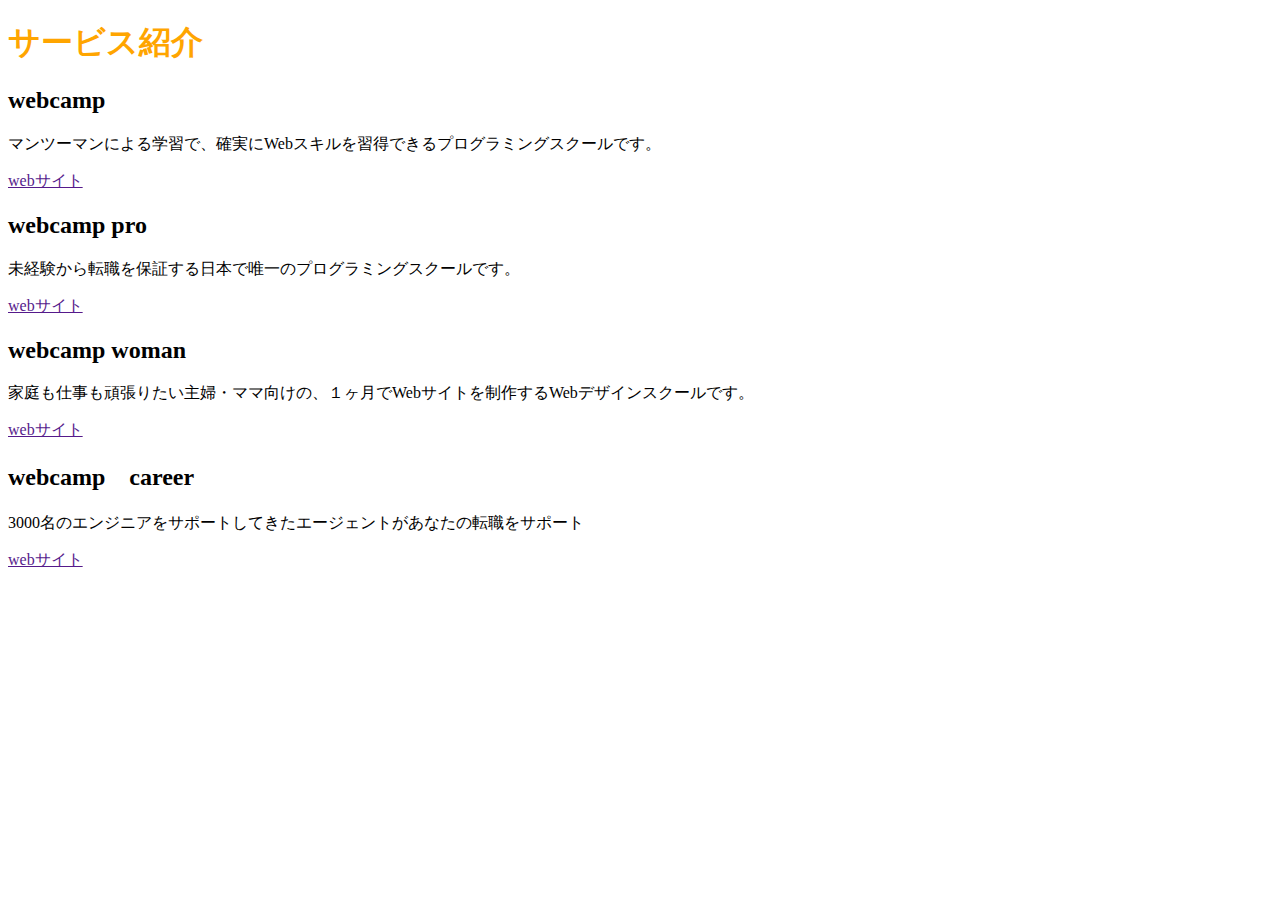
<file: index.html>
<!DOCTYPE html>
<html>
<head>
	<meta charset="utf-8">
	<link rel="stylesheet" href="style.css">
	<title>1-2</title>
</head>
<body>
  <h1>サービス紹介</h1>
  <h2>webcamp</h2>
  <p>マンツーマンによる学習で、確実にWebスキルを習得できるプログラミングスクールです。</p>
  <a href="">webサイト</a>
  <h2>webcamp pro</h2>
  <p>未経験から転職を保証する日本で唯一のプログラミングスクールです。</p>
  <a href="">webサイト</a>
  <h2>webcamp woman</h2>
  <p>家庭も仕事も頑張りたい主婦・ママ向けの、１ヶ月でWebサイトを制作するWebデザインスクールです。</p>
  <a href="">webサイト</a>
  <h2>webcamp　career</h2>
  <p>3000名のエンジニアをサポートしてきたエージェントがあなたの転職をサポート</p>
  <a href="">webサイト</a>
</body>
</html>
</file>
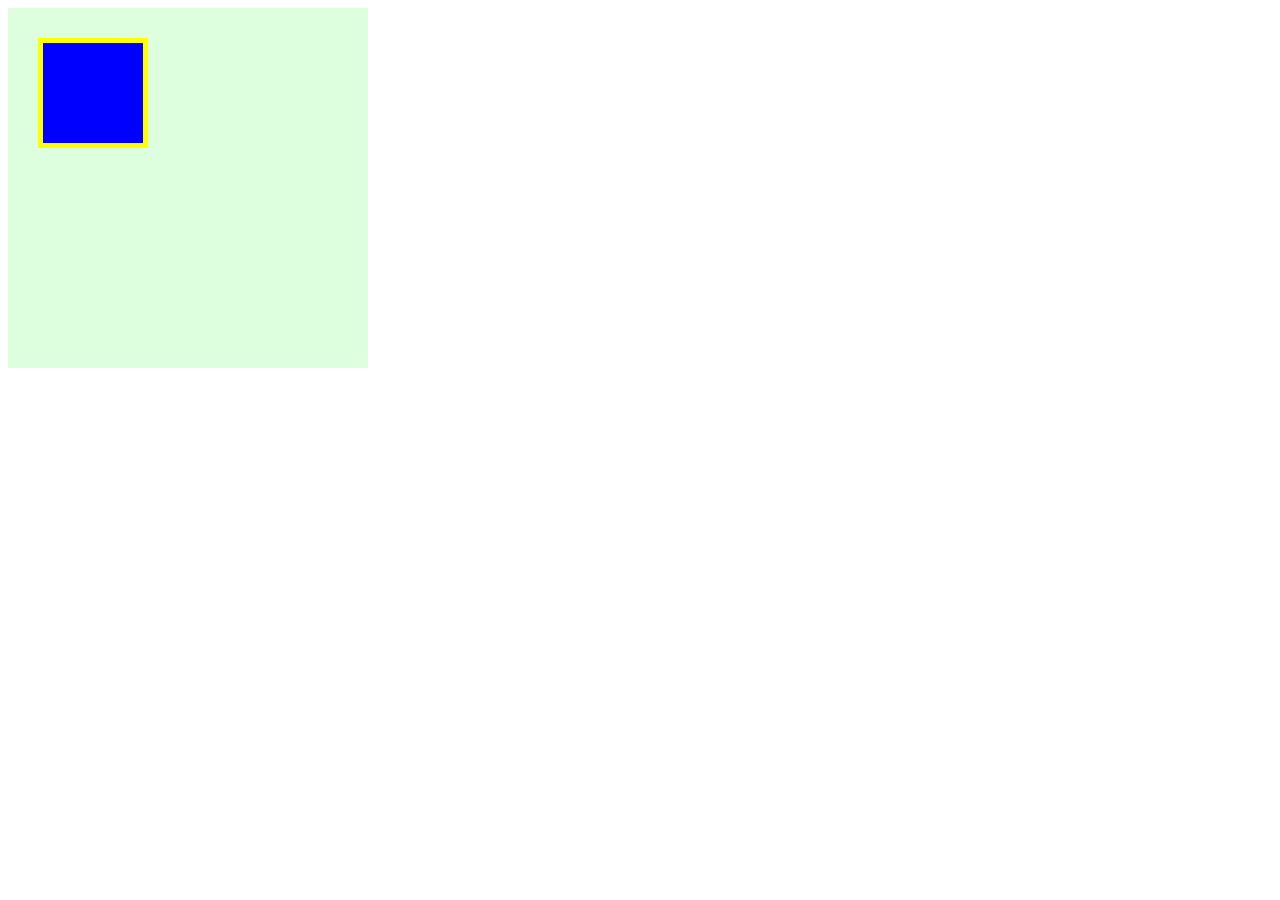
<file: box.html>
<!DOCTYPE html>
<html>
<head>
	<meta charset="utf-8">
	<link rel="stylesheet" href="box.css">
	<title>BOX</title>
</head>
<body>
  <div class="box1">
  	<div class="box2"></div>
  </div>
</body>
</html>
</file>
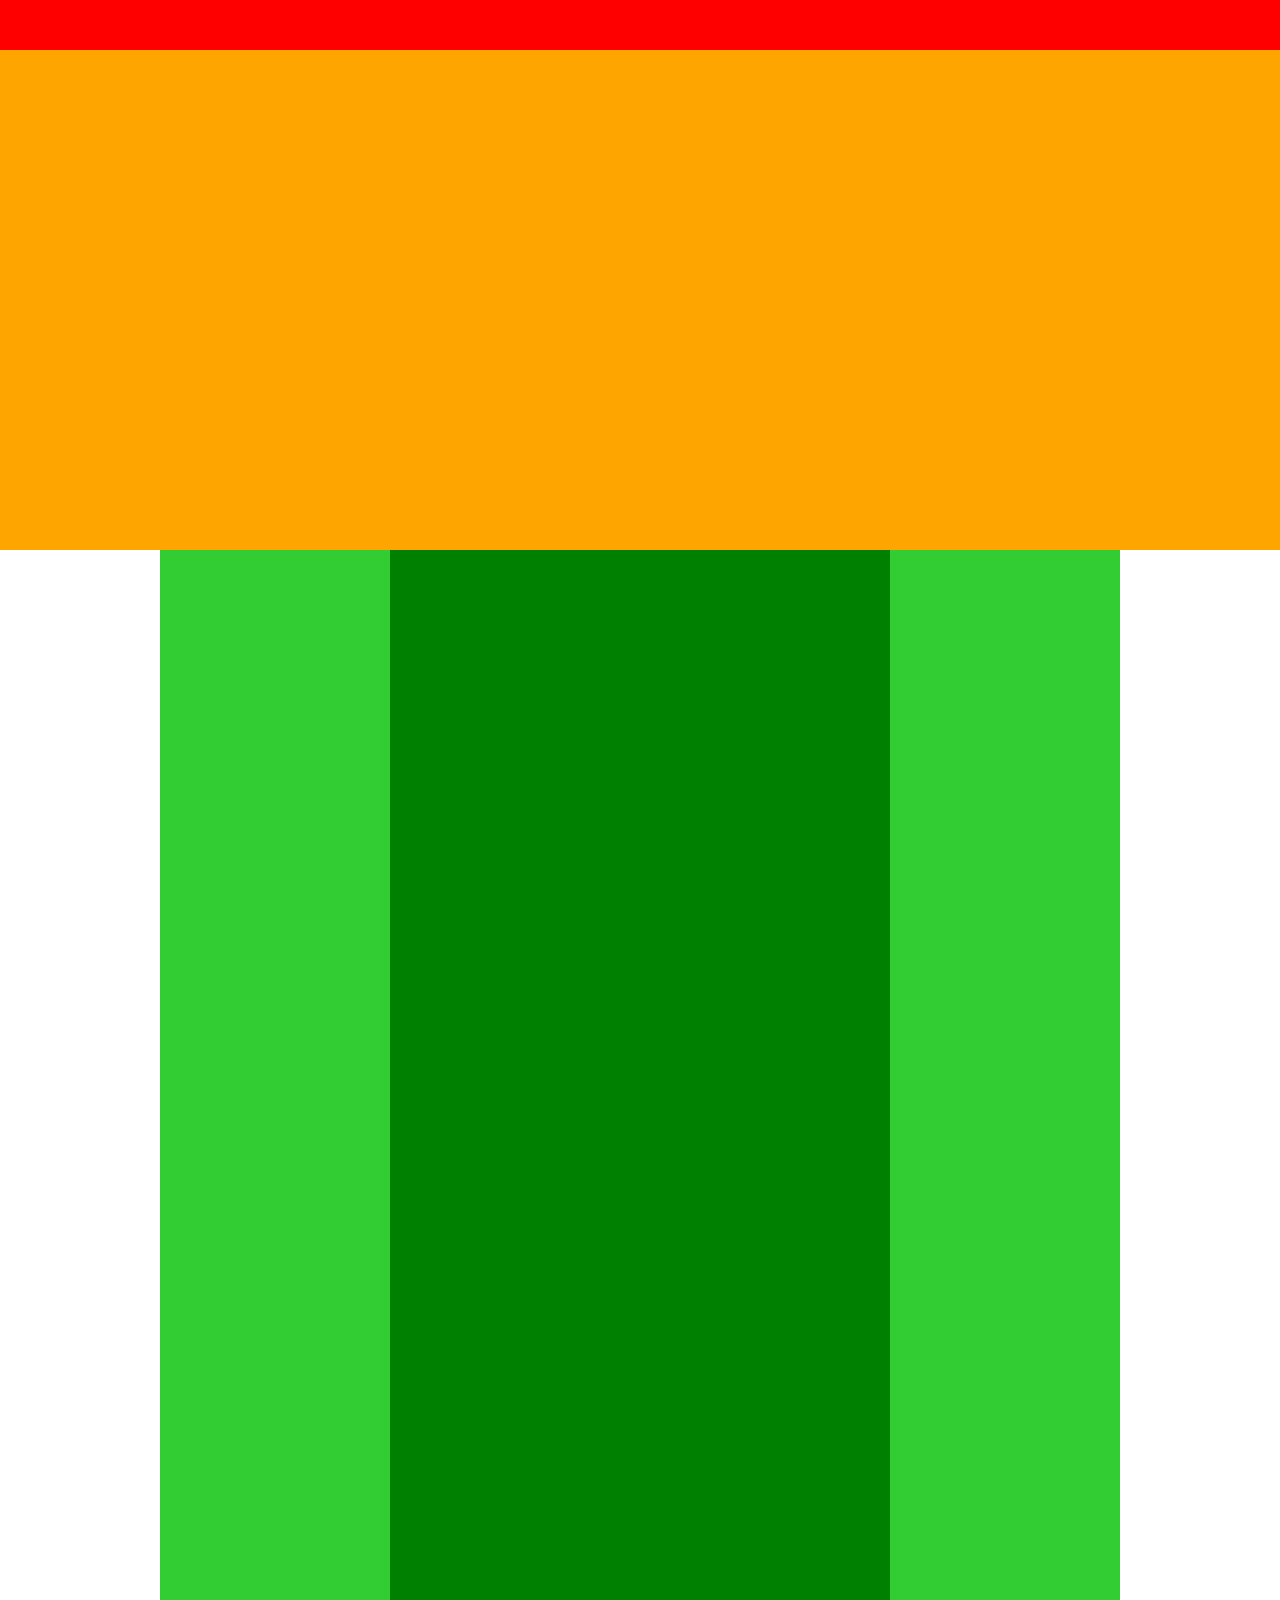
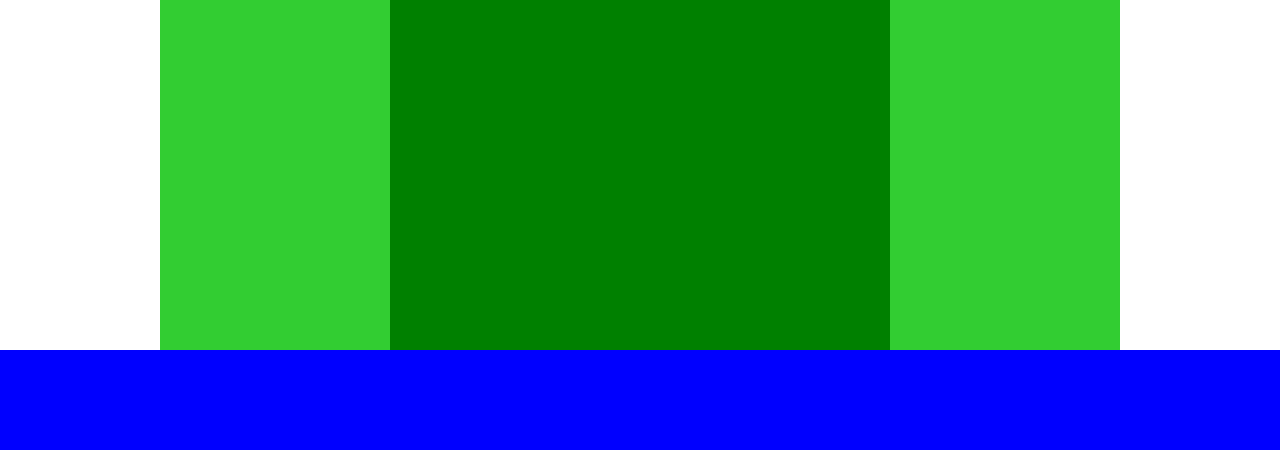
<file: index2.html>
<!DOCTYPE html>
<html>
<head>
	<meta charset="utf-8">
	<link rel="stylesheet" href="style2.css">
	<title>1-4</title>
</head>
<body>
  <div class="header"></div>
  <div class="main-visual"></div>
  <div class="main clearfix">
    <div class="main-content"></div>
  </div>
  <div class="footer"></div>
</body>
</html>
</file>
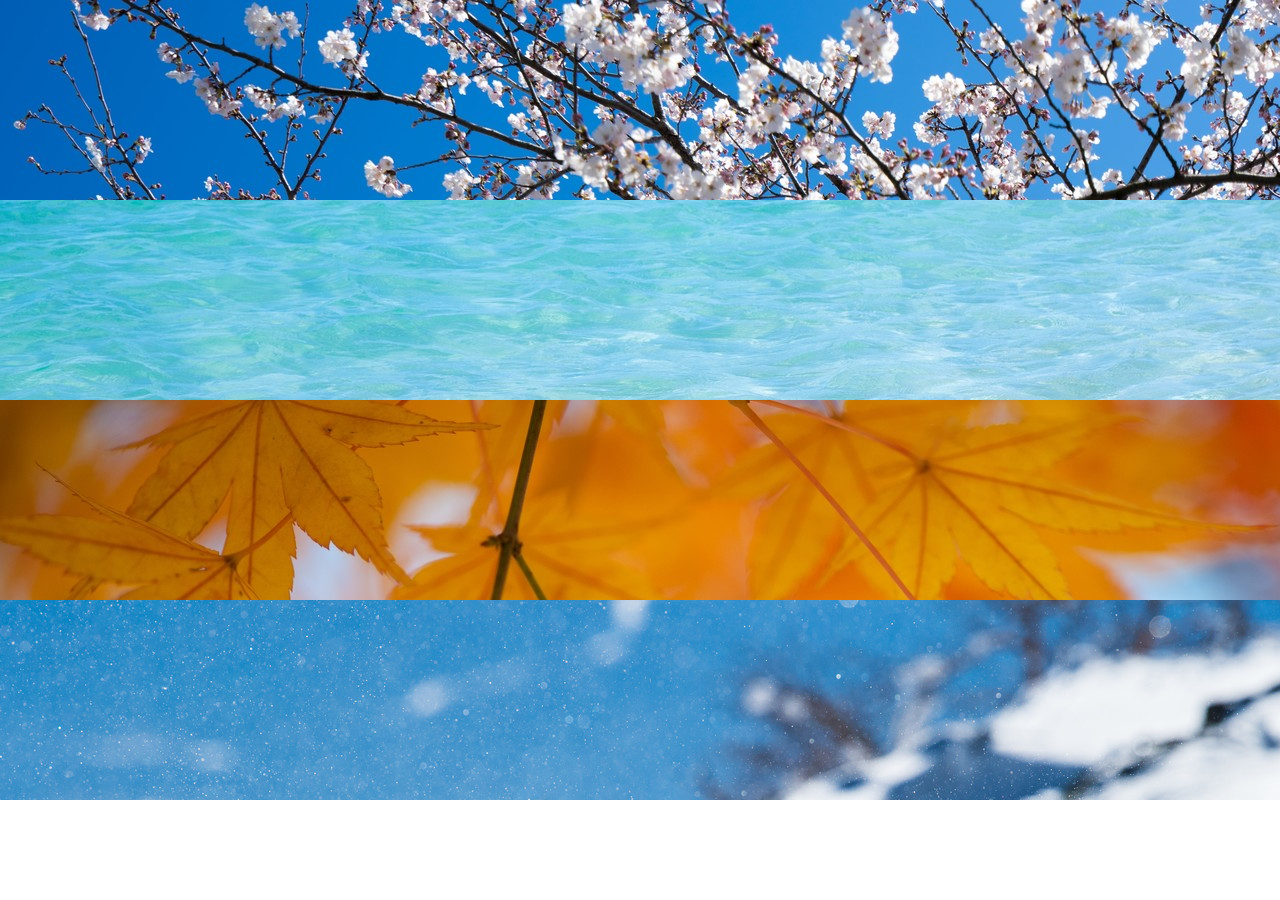
<file: index4.html>
<!DOCTYPE html>
<html>
<head>
	<meta charset="utf-8">
	<title>1-6</title>
	<link rel="stylesheet" href="style4.css">
</head>
<body>
  <div class="main-visual">
  	<div class="main-visual-content">
  		<div class="content1"></div>
  		<div class="content2"></div>
  		<div class="content3"></div>
  		<div class="content4"></div>
  	</div>
  </div>
</body>
</html>
</file>
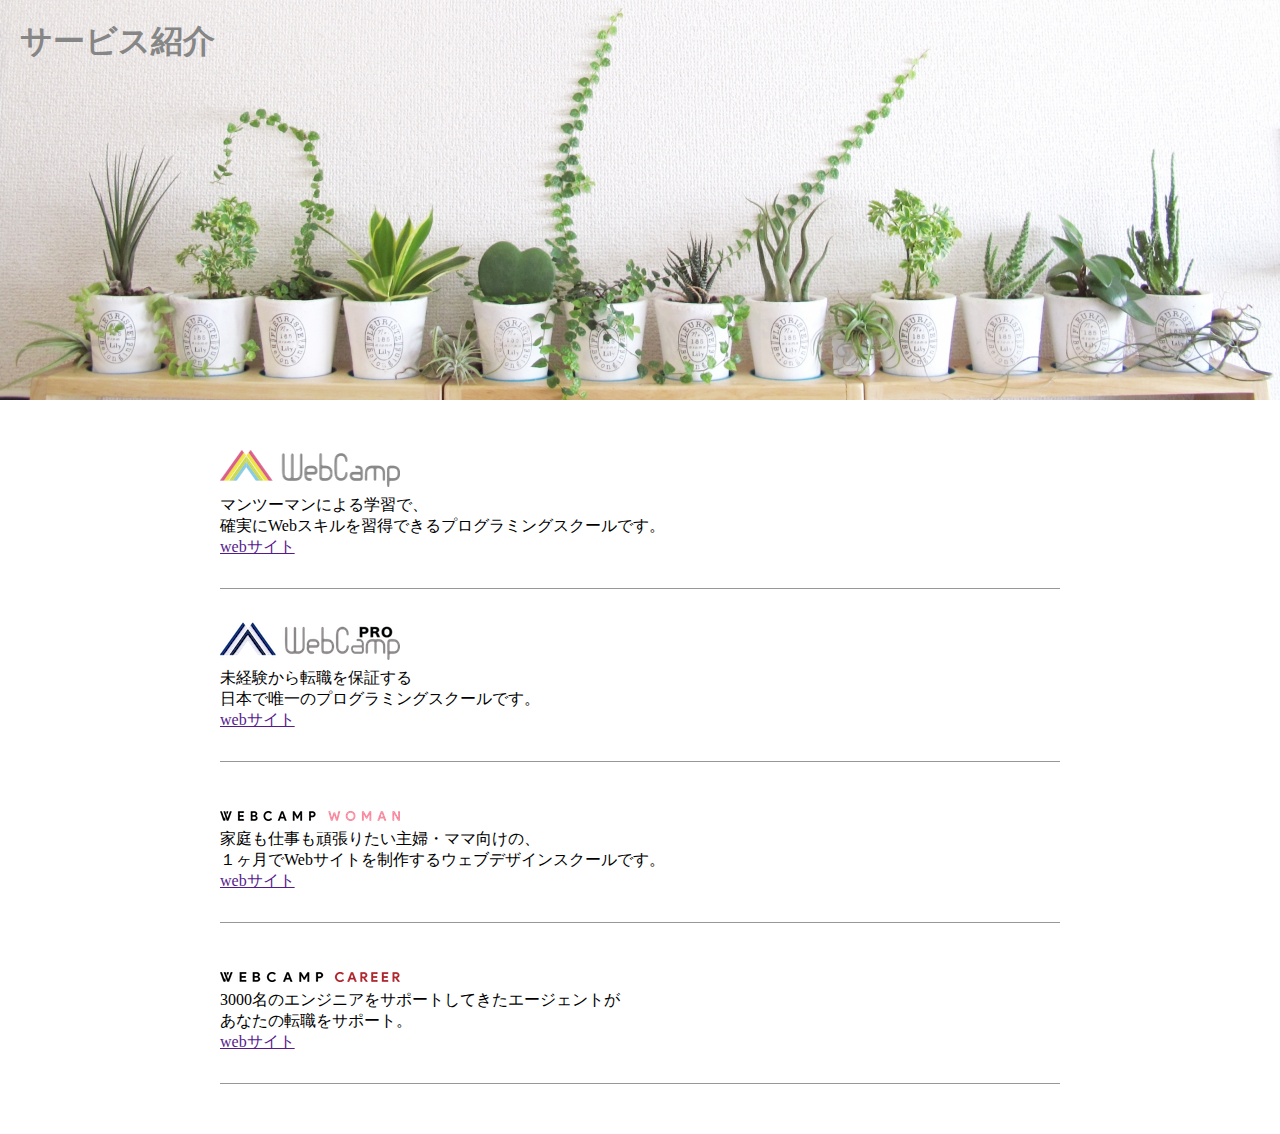
<file: index5.html>
<!DOCTYPE html>
<html>
<head>
	<meta charset="utf-8">
	<title>1-7</title>
	<link rel="stylesheet" href="style5.css">
</head>
<body>
  <div class="main-visual">
  	<h1 class="main-visual-text">サービス紹介</h1>
  </div>
  <main>
  	<section>
  	  <h1><img src="img/wc-logo.png"></h1>
  	    <p>マンツーマンによる学習で、<br>
  		     確実にWebスキルを習得できるプログラミングスクールです。
　　　　　</p>
          <a href="">webサイト</a>
  	</section>
  	<section>
  	  <h1><img src="img/wcp-logo.png"></h1>
  		<p>未経験から転職を保証する<br>
  		   日本で唯一のプログラミングスクールです。
　　　　 </p>
          <a href="">webサイト</a>
  	</section>
  	<section>
  	  <h1><img src="img/wcw-logo.png"></h1>
  		<p>家庭も仕事も頑張りたい主婦・ママ向けの、<br>
  		   １ヶ月でWebサイトを制作するウェブデザインスクールです。
　　　　 </p>
        <a href="">webサイト</a>
  	</section>
  	<section>
  	  <h1><img src="img/wcc-logo.png"></h1>
  		<p>3000名のエンジニアをサポートしてきたエージェントが<br>
  		   あなたの転職をサポート。
　　　　 </p>
        <a href="">webサイト</a>
  	</section>
  </main>
</body>
</html>
</file>
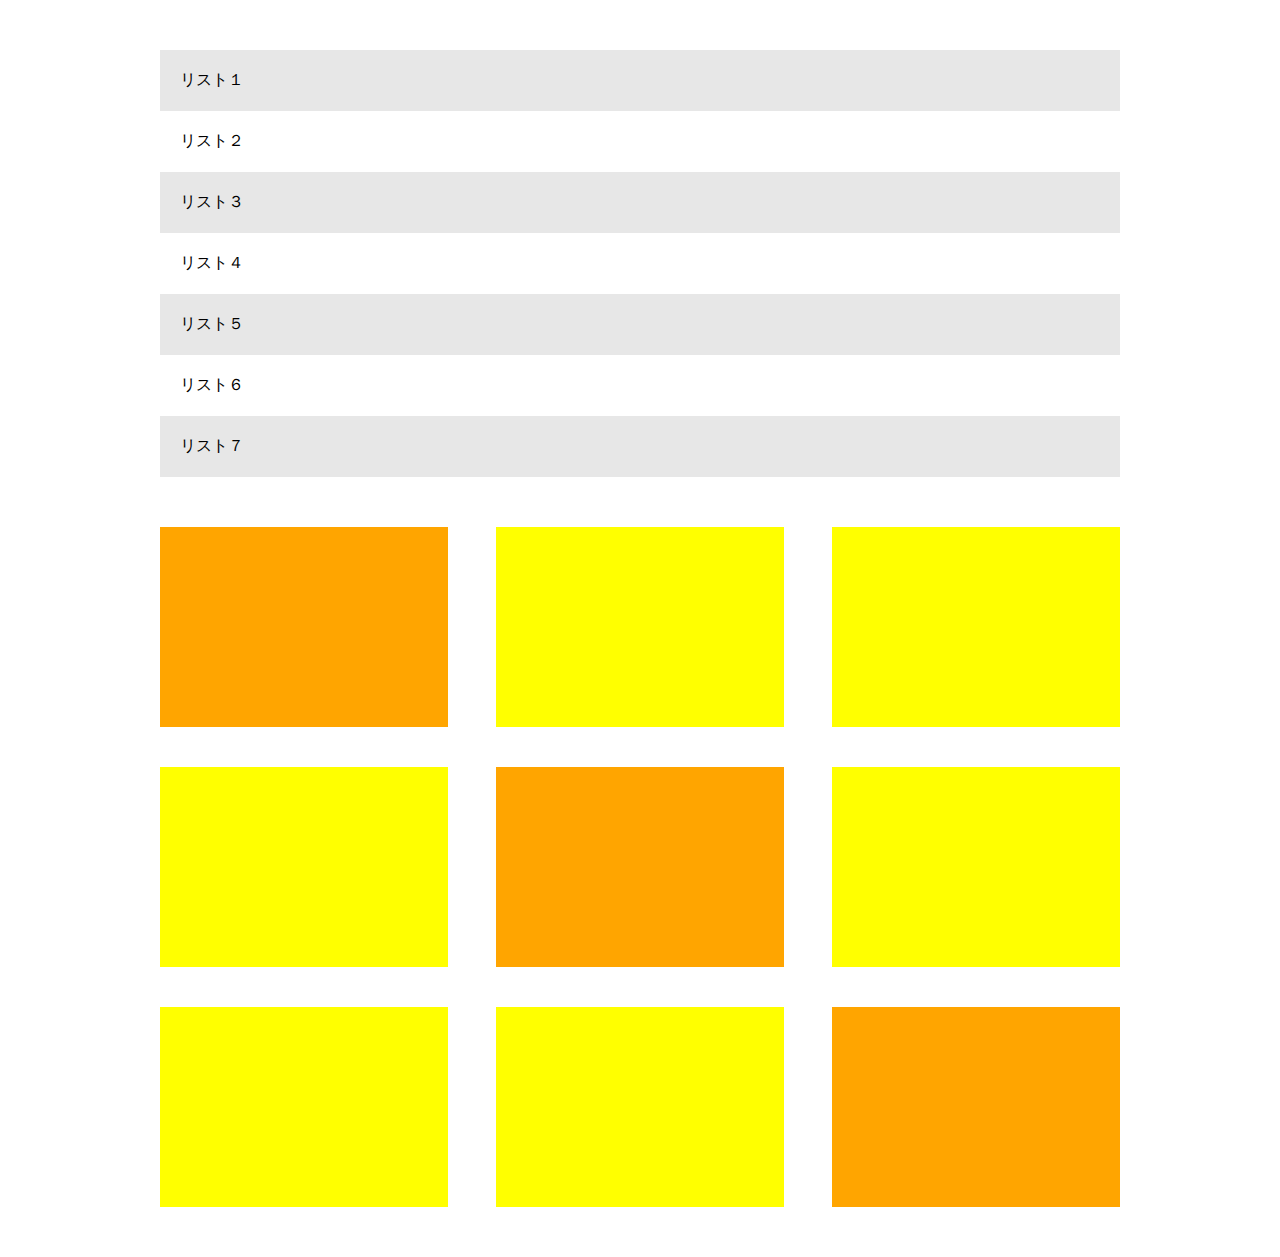
<file: index6.html>
<!DOCTYPE html>
<html>
<head>
	<meta charset="utf-8">
	<title>1-8</title>
	<link rel="stylesheet" href="style6.css">
</head>
<body>
  <main>
  	<div class="list-box">
  	  <p class="list">リスト１</p>
  	  <p class="list">リスト２</p>
  	  <p class="list">リスト３</p>
  	  <p class="list">リスト４</p>
  	  <p class="list">リスト５</p>
  	  <p class="list">リスト６</p>
  	  <p class="list">リスト７</p>
  	</div>
  	<div class="color-boxes">
  	 <div class="box"></div>
  	 <div class="box"></div>
  	 <div class="box"></div>
  	 <div class="box"></div>
  	 <div class="box"></div>
  	 <div class="box"></div>
  	 <div class="box"></div>
  	 <div class="box"></div>
  	 <div class="box"></div>
  	</div>
  </main>
</body>
</html>
</file>
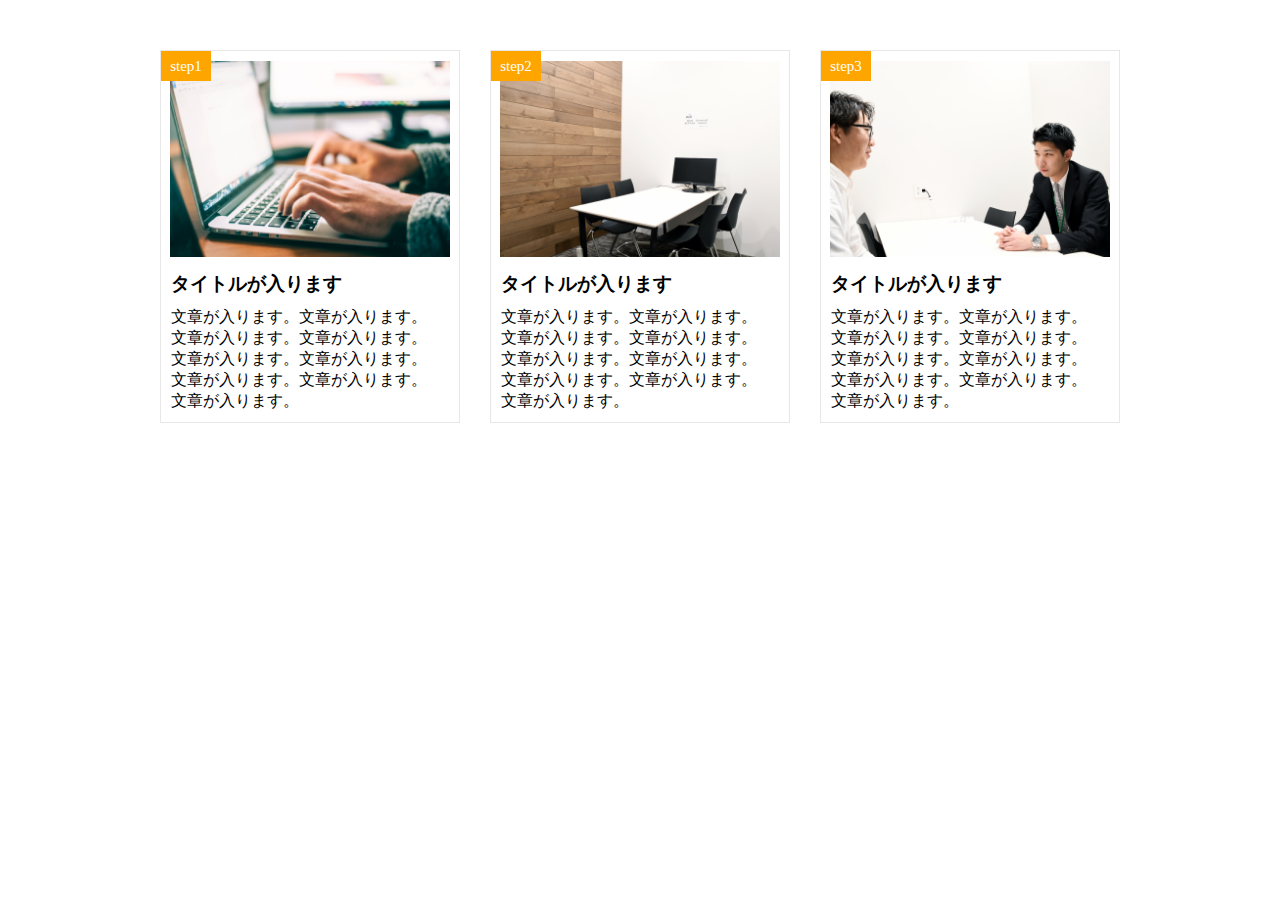
<file: index7.html>
<!DOCTYPE html>
<html>
<head>
	<meta charset="utf-8">
	<title>1-9</title>
	<link rel="stylesheet" href="style7.css">
</head>
<body>
  <main>
  	<div class="content-boxes clearfix">
  		<div class="box">
  		  <div class="step">step1</div>
  		  <img class="box-image" src="img/flow01.png">
  		  <h3 class="box-headline">タイトルが入ります</h3>
  		  <p class="box-text">文章が入ります。文章が入ります。文章が入ります。文章が入ります。文章が入ります。文章が入ります。文章が入ります。文章が入ります。文章が入ります。</p>
  		</div>
  		<div class="box">
  		  <div class="step">step2</div>
  		  <img class="box-image" src="img/flow02.png">
  		  <h3 class="box-headline">タイトルが入ります</h3>
  		  <p class="box-text">文章が入ります。文章が入ります。文章が入ります。文章が入ります。文章が入ります。文章が入ります。文章が入ります。文章が入ります。文章が入ります。</p>
  		</div>
  		<div class="box">
  		  <div class="step">step3</div>
  		  <img class="box-image" src="img/flow03.png">
  		  <h3 class="box-headline">タイトルが入ります</h3>
  		  <p class="box-text">文章が入ります。文章が入ります。文章が入ります。文章が入ります。文章が入ります。文章が入ります。文章が入ります。文章が入ります。文章が入ります。</p>
  		</div>
  	</div>
  </main>
</body>
</html>
</file>
<file: style.css>
h1{
	color:orange;
}
</file>
<file: box.css>
.box1{
	width: 300px;
	height: 300px;
	background-color: #DDFFDD;
	padding: 30px;
}

.box2{
	width: 100px;
	height: 100px;
	background-color: blue;
	border: 5px solid yellow;
}
</file>
<file: style2.css>
*{
	margin: 0;
	padding: 0;
	box-sizing: border-box;
}
.clearfix::after{
	content: "";
	display: block;
	clear: both;
}
.header{
	width: 100%;
	height: 50px;
	background-color: red;
}
.main-visual{
	width: 100%;
	height: 500px;
	background-color: orange;
}
.main{
	width: 960px;
	background-color: limegreen;
	margin: 0 auto;
}
.main-content{
	width: 500px;
	height: 1400px;
	background-color: green;
	margin: 0 auto;
}
.footer{
	width: 100%;
	height: 100px;
	background-color: blue;
}
</file>
<file: style4.css>
*{
	padding: 0;
	margin: 0;
	box-sizing: border-box;
}
.main-visual-content{
	width: 100%;
}
.content1{
	width: 100%;
	height: 200px;
	background-image: url(img/box1.jpg);
}
.content2{
	width: 100%;
	height: 200px;
	background-image: url(img/box2.jpg);
}
.content3{
	width: 100%;
	height: 200px;
	background-image: url(img/box3.jpg);
}
.content4{
	width: 100%;
	height: 200px;
	background-image: url(img/box4.jpg);
}
</file>
<file: style5.css>
*{
	padding: 0;
	margin: 0;
	box-sizing: border-box;
}
.main-visual{
	width: 100%;
	height: 400px;
	background-image: url(img/mv.jpg);
	background-position: bottom;
	background-size: cover;
}
.main-visual-text{
	color: #868686;
	padding-top: 20px;
    padding-left: 20px;
}
main{
	width: 840px;
	margin: 20px auto 50px;

}
section{
	padding: 30px 0;
    border-bottom: 1px solid #979797;
}
</file>
<file: style6.css>
*{
	margin: 0;
	padding: 0;
	box-sizing: border-box;
}
main{
	width: 100%;
}
.list-box{
	width: 960px;
	margin: 50px auto;
}
.list{
	padding: 20px;
}
.list:nth-child(odd){
	background-color: #e7e7e7;
}
.list:nth-child(even){
	background-color: ;
}
.color-boxes{
	width: 960px;
	margin: 0 auto;
	font-size: 0;
}
.box{
    width: 30%;
    height: 200px;
    margin-bottom: 40px;
    margin-right: 5%;
    background-color: yellow;
    display: inline-block;
}
.box:nth-child(1){
	background-color: orange;
}
.box:nth-child(3){
	margin-right: 0px;
}
.box:nth-child(5){
	background-color: orange;
}
.box:nth-child(6){
	margin-right: 0px;
}
.box:nth-child(7){
	margin-bottom: 50px;
}
.box:nth-child(8){
	margin-bottom: 50px;
}
.box:nth-child(9){
	background-color: orange;
	margin-right: 0px;
	margin-bottom: 50px;
}
</file>
<file: style7.css>
*{
	padding: 0;
	margin: 0;
	box-sizing: border-box;
}
.clearfix::after{
	content: "";
	display: block;
	clear: both;
}
main{
	width: 100%;
}
.content-boxes{
	width: 960px;
	margin: 50px auto;
}
.box{
	position: relative;
	width: 300px;
	text-align: center;
	display: inline-block;
	margin-right: 30px;
	float: left;
	border: 1px solid #e7e7e7;
}
.box:last-child{
	margin-right: 0;
}
.step{
	width: 50px;
	height: 30px;
	font-size: 15px;
	position: absolute;
	background-color: orange;
	color: white;
	line-height: 30px;
}
.box-image{
	width: 280px;
	padding-top: 10px;
	padding-bottom: 10px;
}
.box-headline{
	width: 280px;
	text-align: left;
	padding-left: 10px;
	padding-bottom: 10px;
}
.box-text{
	width: 280px;
	text-align:left;
	padding-left: 10px;
	padding-bottom: 10px;
}
</file>
